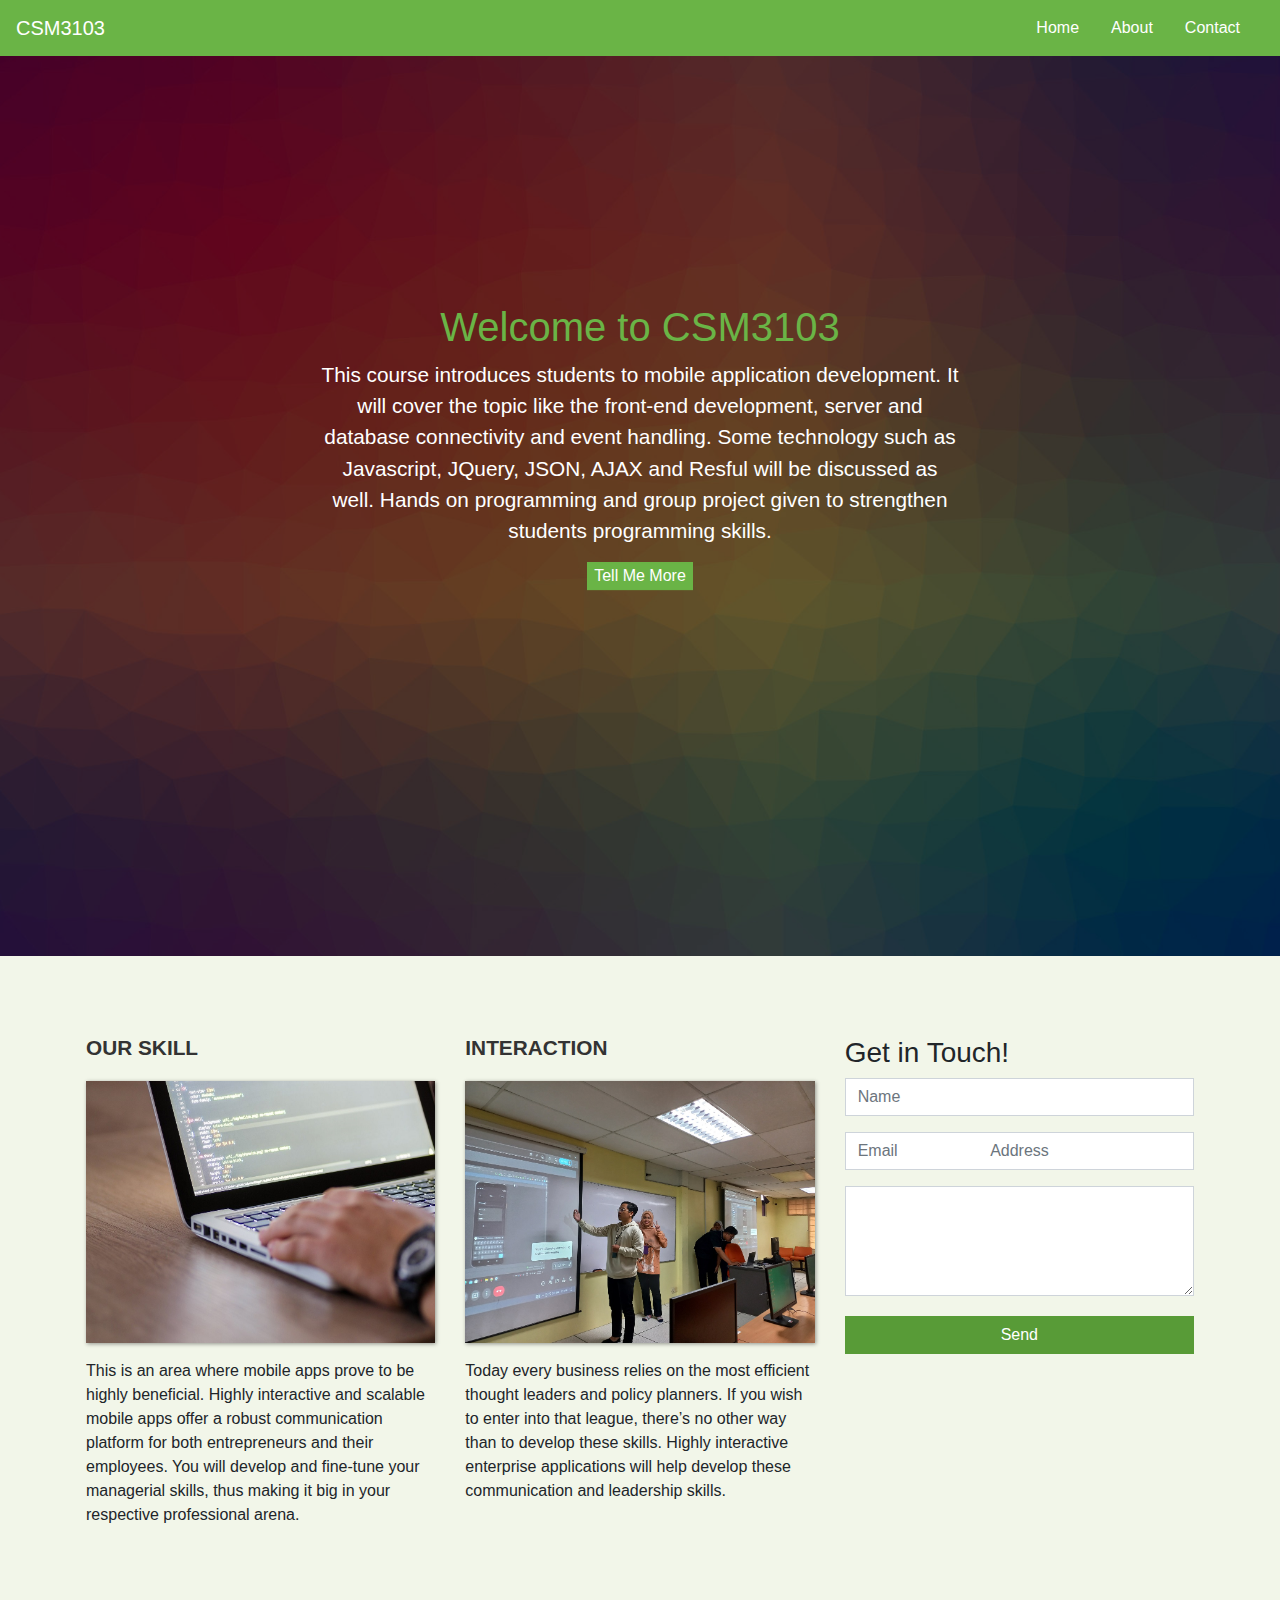
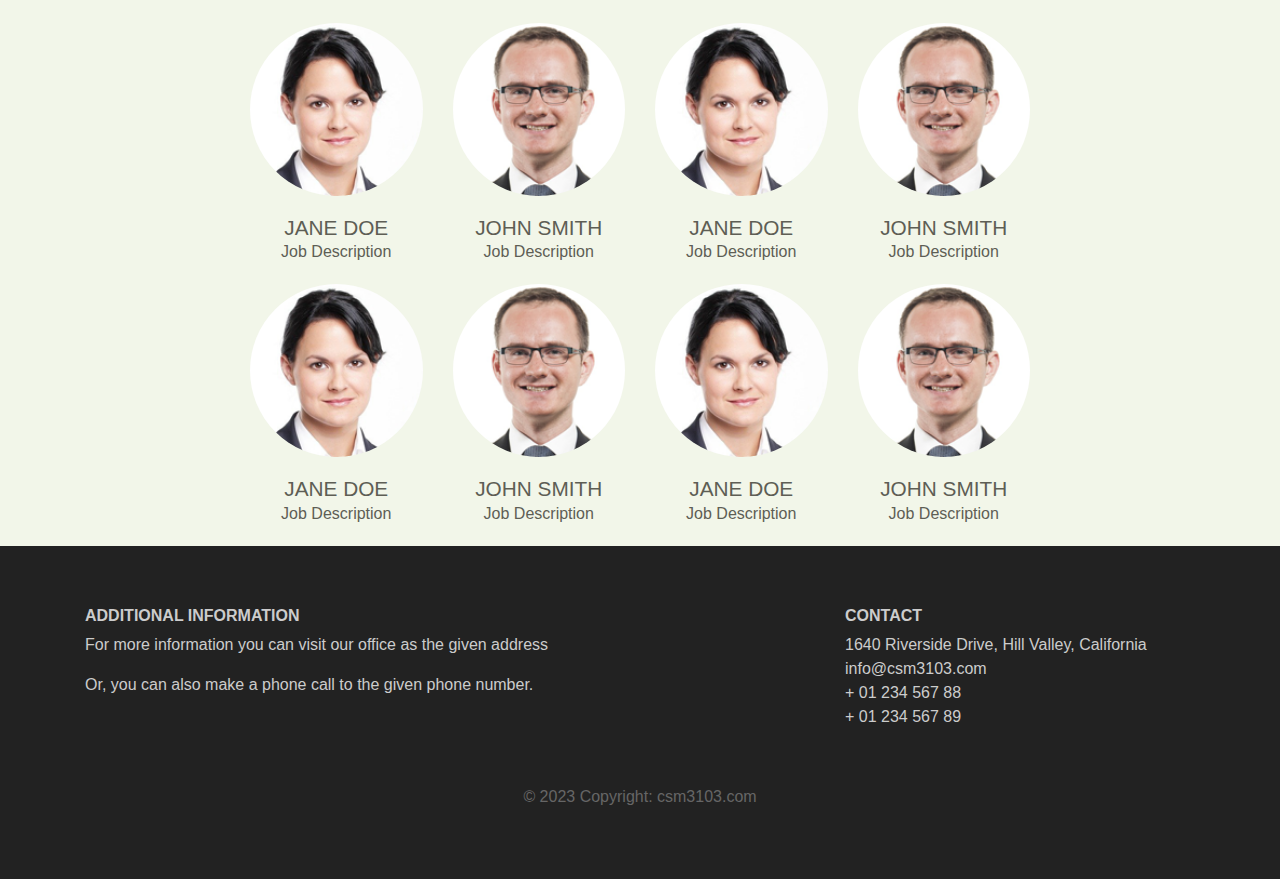
<file: Lab1-S67172_CSM3103/Task3/index.html>
<!DOCTYPE html>
<html lang="en">
    <head>
        <link rel="stylesheet" href="css/bootstrap.min.css">
        <link rel="stylesheet" href="css/main.css">
        <title>CSM3101 - Lab 1</title>
        <meta charset="utf-8">
        <meta name="viewport" content="width=device-width, 
              initial-scale=1">
       
    </head>
    
    <body>
        <nav class="navbar navbar-expand-md">
            <a class="navbar-brand" href="#">CSM3103</a>
            <button class="navbar-toggler navbar-dark" type="button"
           data-toggle="collapse" data-target="#main-navigation">
            <span class="navbar-toggler-icon"></span>
            </button>

            <div class="collapse navbar-collapse" id="mainnavigation">
            <ul class="navbar-nav">
            <li class="nav-item">
            <a class="nav-link" href="#">Home</a>
            </li>
            <li class="nav-item">
            <a class="nav-link" href="#">About</a>
            </li>
            <li class="nav-item">
            <a class="nav-link" href="#">Contact</a>
            </li>
            </ul>
            </div>
           </nav>
           
           <header class="header">
            <div class="overlay">
            <div  class="description">
                <h1>Welcome to CSM3103</h1>
                <p>This course introduces students to mobile application development. It will 
                cover the topic like the front-end development, server and database 
                connectivity and event handling. Some technology such as Javascript, JQuery, 
                JSON, AJAX and Resful will be discussed as well. Hands on programming and 
                group project given to strengthen students programming skills.</p>
                <button class=”btn btn-outline-secondary btn-lg”> Tell Me More </Button>
                </div>
            </div>
        </header>

        <div class="container features">
            <div class="row">
                <div class="col-lg-4 col-md-4 col-sm-6">
                    <h3 class="feature-title">Our Skill</h3>
                    <img src="images/programmer.jpg" class="img-fluid">
                    <p>This is an area where mobile apps prove to be highly 
                    beneficial. Highly interactive and scalable mobile apps offer a 
                    robust communication platform for both entrepreneurs and their 
                    employees. You will develop and fine-tune your managerial skills, 
                    thus making it big in your respective professional arena.</p>
                     </div>
                     <div class="col-lg-4 col-md-4 col-sm-6">
                     <h3 class="feature-title">Interaction</h3>
                     <img src="images/project.jpg" class="img-fluid">
                     <p>Today every business relies on the most efficient thought 
                     leaders and policy planners. If you wish to enter into that league, 
                     there’s no other way than to develop these skills. Highly 
                     interactive enterprise applications will help develop these 
                     communication and leadership skills.</p>
                     </div>
                     <div class="col-lg-4 col-md-4 col-sm-6"> 
                    <h3>Get in Touch!</h3>
                    <div class="form-group">
                    <input type="text" class="form-control" placeholder="Name" 
                    name="">
                    </div>
                    <div class="form-group">
                    <input type="email" class="form-control" placeholder="Email 
                    Address" name="email">
                    </div>
                    <div class="form-group">
                    <textarea class="form-control" rows="4"></textarea>
                    </div>
                    <input type="submit" class="btn btn-secondary btn-block" 
                    value="Send" name=""> 
                    </div>
            </div>
        </div>
        <div class=”background”>
            <div class="container team">
                <div class="row">
                <div class="card col-lg-3 col-md-3 col-sm-4 text-center"> 
                    <img class="card-img-top rounded-circle" src="images/team-image-1.png" alt="Card image"> 
                    <div class="card-body"> 
                        <h4 class="card-title">Jane Doe</h4>    
                        <p class="card-text">Job Description</p> 
                    </div> 
                </div>
                <div class="card col-lg-3 col-md-3 col-sm-4 text-center"> 
                    <img class="card-img-top rounded-circle" src="images/team-image-2.png" alt="Card image"> 
                    <div class="card-body"> 
                        <h4 class="card-title">John Smith</h4>    
                        <p class="card-text">Job Description</p> 
                    </div> 
                </div>
                <div class="card col-lg-3 col-md-3 col-sm-4 text-center"> 
                    <img class="card-img-top rounded-circle" src="images/team-image-1.png" alt="Card image"> 
                    <div class="card-body"> 
                        <h4 class="card-title">Jane Doe</h4>    
                        <p class="card-text">Job Description</p> 
                    </div> 
                </div>
                <div class="card col-lg-3 col-md-3 col-sm-4 text-center"> 
                    <img class="card-img-top rounded-circle" src="images/team-image-2.png" alt="Card image"> 
                    <div class="card-body"> 
                        <h4 class="card-title">John Smith</h4>    
                        <p class="card-text">Job Description</p> 
                    </div> 
                </div>
                <div class="card col-lg-3 col-md-3 col-sm-4 text-center"> 
                    <img class="card-img-top rounded-circle" src="images/team-image-1.png" alt="Card image"> 
                    <div class="card-body"> 
                        <h4 class="card-title">Jane Doe</h4>    
                        <p class="card-text">Job Description</p> 
                    </div> 
                </div>
                <div class="card col-lg-3 col-md-3 col-sm-4 text-center"> 
                    <img class="card-img-top rounded-circle" src="images/team-image-2.png" alt="Card image"> 
                    <div class="card-body"> 
                        <h4 class="card-title">John Smith</h4>    
                        <p class="card-text">Job Description</p> 
                    </div> 
                </div>
                <div class="card col-lg-3 col-md-3 col-sm-4 text-center"> 
                    <img class="card-img-top rounded-circle" src="images/team-image-1.png" alt="Card image"> 
                    <div class="card-body"> 
                        <h4 class="card-title">Jane Doe</h4>    
                        <p class="card-text">Job Description</p> 
                    </div> 
                </div>
                <div class="card col-lg-3 col-md-3 col-sm-4 text-center"> 
                    <img class="card-img-top rounded-circle" src="images/team-image-2.png" alt="Card image"> 
                    <div class="card-body"> 
                        <h4 class="card-title">John Smith</h4>    
                        <p class="card-text">Job Description</p> 
                    </div> 
                </div>
            </div> 
        </div>
    </div>
                            
    <footer class="page-footer">
        <div class="container">
        <div class="row">
        <div class="col-lg-8 col-md-8 col-sm-12">
        <h6 class="text-uppercase font-weight-bold">Additional 
       Information</h6>
        <p>For more information you can visit our office as the given 
       address</p>
        <p>Or, you can also make a phone call to the given phone 
       number.</p>
        </div>
        <div class="col-lg-4 col-md-4 col-sm-12">
        <h6 class="text-uppercase font-weight-bold">Contact</h6>
        <p>1640 Riverside Drive, Hill Valley, California
        <br/>info@csm3103.com
        <br/>+ 01 234 567 88
        <br/>+ 01 234 567 89</p>
        </div>
        </div>
        <div class="footer-copyright text-center">© 2023 Copyright: 
       csm3103.com</div>
       </footer>
           
       <script src="js/jquery-3.6.4.min.js"></script>
       <script src="js/bootstrap.min.js"></script>
       <script src="js/main.js"></script>
          

        
    </body>
	
</html>
</file>
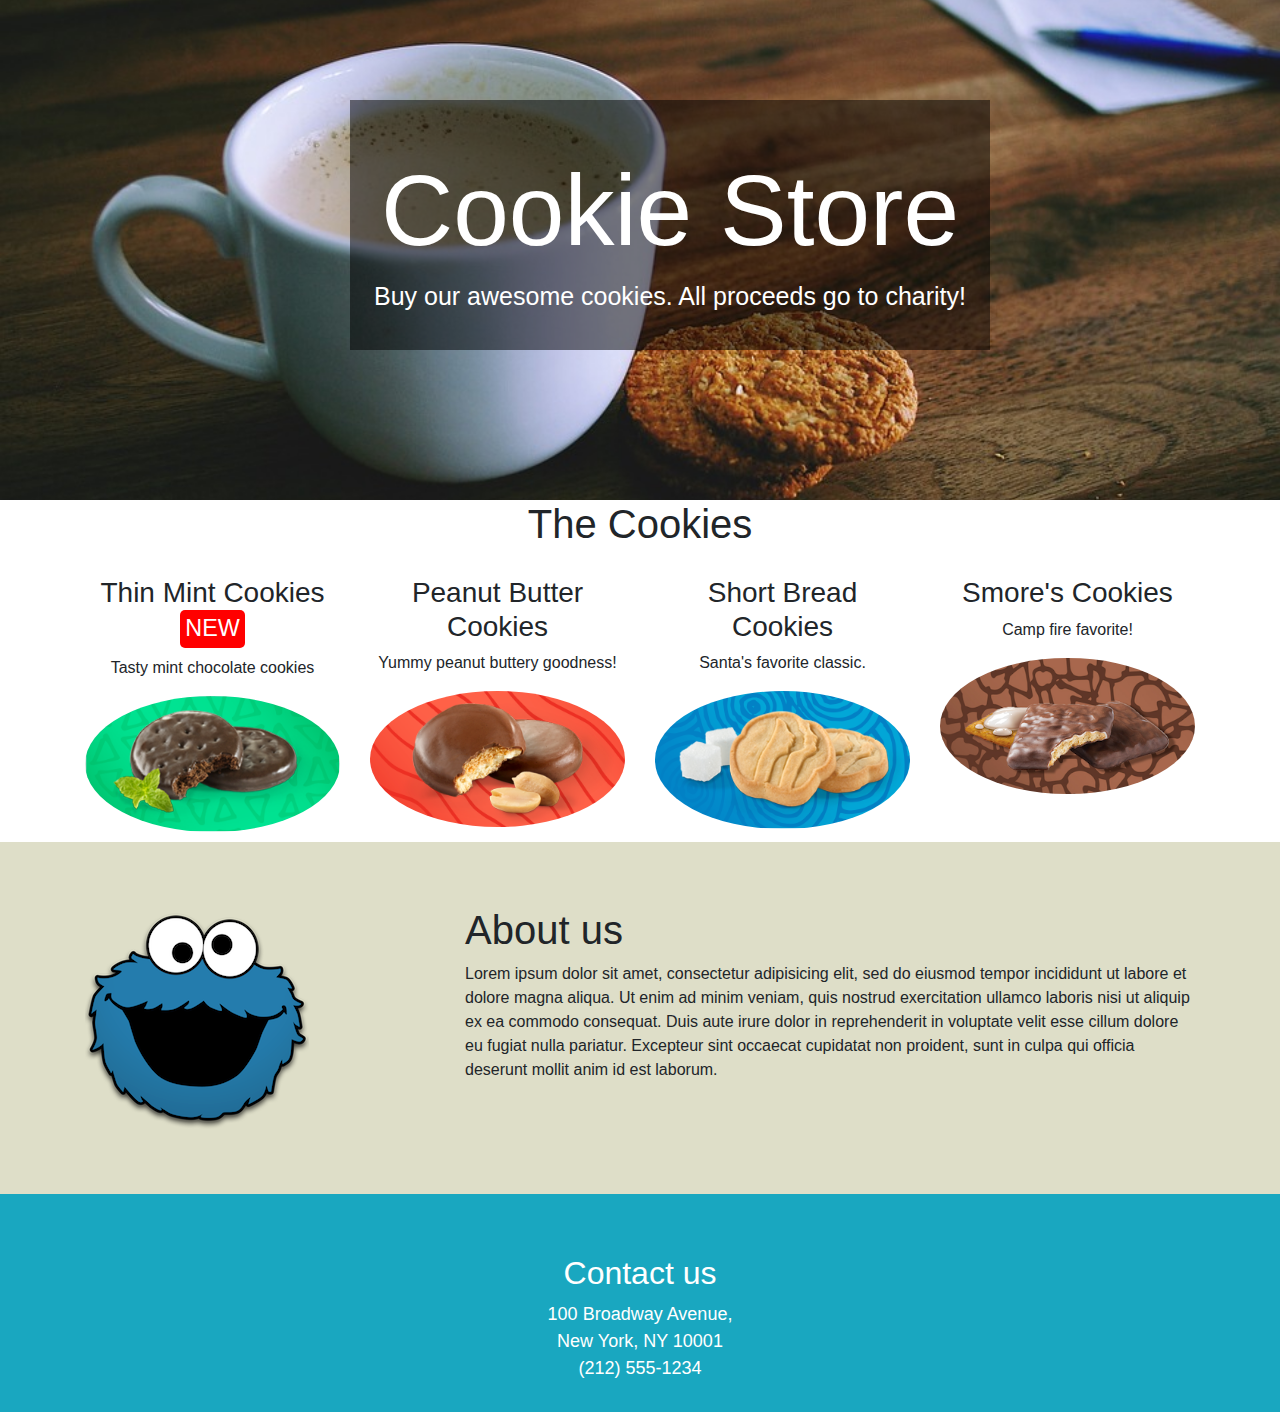
<file: Lab1-S67172_CSM3103/Task4/Task4/index.html>
<!DOCTYPE html>
<html>
<head>
  <title>Cookie Store</title>
  <link rel="stylesheet" href="css/styles.css">
  <link href="https://cdn.jsdelivr.net/npm/bootstrap@4.5.3/dist/css/bootstrap.min.css" rel="stylesheet">
</head>
<body>


  <header class="header">
    <div class="overlay">
    <div  class="description">
        <h1>Cookie Store</h1>
        <p>Buy our awesome cookies. All proceeds go to charity!</p>
        </div>
    </div>
  </header>


  <div class="container">
    <h1 class="description">The Cookies</h1>
    <div class="row">
      <div class="col-lg-3 col-md-6 col-sm-12">
        <div class="cookie-product">
  <h3>Thin Mint Cookies <span class="red-box">NEW</span></h3>
  <p>Tasty mint chocolate cookies</p>
  <img class="card-img-top rounded-circle" src="img/mint.png">
        </div>
      </div>
  
      <div class="col-lg-3 col-md-6 col-sm-12">
        <div class="cookie-product">
  <h3>Peanut Butter Cookies</h3>
  <p>Yummy peanut buttery goodness!</p>
  <img class="card-img-top rounded-circle" src="img/peanut.png">
        </div>
      </div>
  
      <div class="col-lg-3 col-md-6 col-sm-12">
        <div class="cookie-product">
  <h3>Short Bread Cookies</h3>
  <p>Santa's favorite classic.</p>
  <img class="card-img-top rounded-circle" src="img/shortbread.png">
  </div>
  </div>
  
  <div class="col-lg-3 col-md-6 col-sm-12">
    <div class="cookie-product">
  <h3>Smore's Cookies</h3>
  <p>Camp fire favorite!</p>
  <img class="card-img-top rounded-circle" src="img/smores.png">
  </div>
  </div>
    </div>
  </div>
  

  <div class="background">
    <div class="container"> 
        <div class="row">
        <div class="col-lg-4 col-md-4 col-sm-12">
                <img src="img/cmonster.png" alt="cmonster">
            </div>
            <div class="col-lg-8 col-md-8 col-sm-12">
              <h1>About us</h1>
                <p>Lorem ipsum dolor sit amet, consectetur adipisicing elit, sed do eiusmod
                  tempor incididunt ut labore et dolore magna aliqua. Ut enim ad minim veniam,
                  quis nostrud exercitation ullamco laboris nisi ut aliquip ex ea commodo
                  consequat. Duis aute irure dolor in reprehenderit in voluptate velit esse
                  cillum dolore eu fugiat nulla pariatur. Excepteur sint occaecat cupidatat non
                  proident, sunt in culpa qui officia deserunt mollit anim id est laborum.</p> 
            </div> 
        </div> 
    </div> 
  </div>

    <footer class="page-footer">
      <h2>Contact us</h2>
      <div>
        100 Broadway Avenue,<br>
        New York, NY 10001 <br>
        (212) 555-1234
      </div>
    </footer>

</body>
</html>
</file>
<file: Lab1-S67172_CSM3103/Task3/css/main.css>
body {
 padding: 0;
 margin: 0;
 background: #f2f6e9;
}
.navbar {
 background:#6ab446;
}
.nav-link,
.navbar-brand {
 color: #fff;
 cursor: pointer;
}
.nav-link {
 margin-right: 1em !important;
}
.nav-link:hover {
 color: #000;
}
.navbar-collapse {
 justify-content: flex-end;
}
.header {
    background-image: url('../images/header-background.jpg');
    background-size: cover;
    background-position: center;
    position: relative;
   }
   .description {
    left: 50%;
    position: absolute;
    top: 45%;
    transform: translate(-50%, -55%);
    text-align: center;
   }
   .description h1 {
    color: #6ab446;
   }
   .description p {
    color: #fff;
    font-size: 1.3rem;
    line-height: 1.5;
   }
   .overlay {
    position: absolute;
    min-height: 100%;
    min-width: 100%;
    left: 0;
    top: 0;
    background: rgba(0, 0, 0, 0.6);
   }
   .description button {
    border: 1px solid #6ab446;
    background: #6ab446;
    border-radius: 0;
    color: #fff;
    }
    .description button:hover {
    border: 1px solid #fff;
    background: #fff;
    color: #000;
    }
    .features {
        margin: 4em auto;
        padding: 1em;
        position: relative;
        }
        .feature-title {
        color: #333;
        font-size: 1.3rem;
        font-weight: 700;
        margin-bottom: 20px;
        text-transform: uppercase;
        }
        .features img {
        -webkit-box-shadow: 1px 1px 4px rgba(0, 0, 0,0.4);
         -moz-box-shadow: 1px 1px 4px rgba(0, 0, 0, 0.4);
         box-shadow: 1px 1px 4px rgba(0, 0, 0, 0.4);
        margin-bottom: 16px;
        }
        .features .form-control,
        .features input {
        border-radius: 0;
        }
        .features .btn {
        background-color: #589b37;
        border: 1px solid #589b37;
        color: #fff;
        margin-top: 20px;
        }
        .features .btn:hover {
        background-color: #333;
        border: 1px solid #333;
        }
        .background {
            background: #dedec8;
            padding: 4em 0;
         }
        .team {
        color: #5e5e55;
        padding: 0 180px;
        }
        .team .card-columns {
        -webkit-column-count: 4;
        -moz-column-count: 4;
        column-count: 4;
        }
        .team .card {
        background:none;
        border: none;
        }
        .team .card-title {
        font-size: 1.3rem;
        margin-bottom: 0;
        text-transform: uppercase;
        }
        .page-footer {
        background-color: #222;
        color: #ccc;
        padding: 60px 0 30px;
        }
        .footer-copyright {
            color: #666;
            padding: 40px 0;
            }
            @media (max-width: 991.98px) {
                .team {
                padding: 0 15px;
                }
                }
                @media (max-width: 575.98px) {
                .description {
                left: 0;
                padding: 0 15px;
                position: absolute;
                top: 10%;
                transform: none;
                text-align: center;
                }
                .description h1 {
                font-size: 2em;
                }
                .description p {
                font-size: 1.2rem;
                }
                .features {
                margin: 0;
                }
                .team {
                max-width: 60%;
                }
</file>
<file: Lab1-S67172_CSM3103/Task4/Task4/css/styles.css>
body {
  padding: 0;
  margin: 0;
  background: #f2f6e9;
 }
 .header {
    position: relative;
    background: url('../img/milkbg.jpg') no-repeat center center/cover;
    height: 500px;
    color: white; 
    text-align: center;
  }
  .description {
    left: 50%;
    top: 45%;
    text-align: center;
   }
   .description h1 {
    color: #fff;
    font-size: 100px;
    margin-top: 50px;
   }
   .description p {
    color: #fff;
    font-size: 25px;
   }
   .overlay {
    position: absolute;
    top: 100px;
    left: 350px;
    width: 50%;
    height: 50%;
    background-color: rgba(0, 0, 0, 0.5);
  }
  .cookie-product {
    border: 1px #ccc;
    padding: 0px;
    margin-top: 20px;
    margin-bottom: 10px;
    text-align: center;
  }
  .red-box {
    display: inline-block;
    background-color: red;
    color: white;
    padding: 5px;
    border-radius: 5px;
    font-size: smaller;
}

.background {
    background: #dedec8;
    padding: 4em 0;
}
.page-footer {
    background-color: #19a7c0;
    color: white;
    padding: 60px 0 30px;
    text-align: center;
    font-size: large;
}
  @media (max-width: 991.98px) {
    @media (max-width: 991.98px) {
        .header {
            height: 400px;
        }
    
        .overlay {
            left: 200px;
        }
    
        .description {
            left: 0;
            top: 10%;
            transform: none;
        }
    
        .description h1 {
            font-size: 50px;
        }
    
        .description p {
            font-size: 16px;
        }
    
        .team .card-columns {
            column-count: 2;
        }
    
        .team .card {
            margin-bottom: 20px;
        }
    }
    
    @media (max-width: 575.98px) {
        .header {
            height: 300px;
        }
    
        .overlay {
            left: 0;
            top: 5%;
        }
    
        .description {
            top: 10%;
        }
    
        .description h1 {
            font-size: 40px;
        }
    
        .description p {
            font-size: 14px;
        }
    
        .team .card-columns {
            column-count: 1;
        }
    
        .team .card {
            margin-bottom: 20px;
        }
    }
  }
</file>
